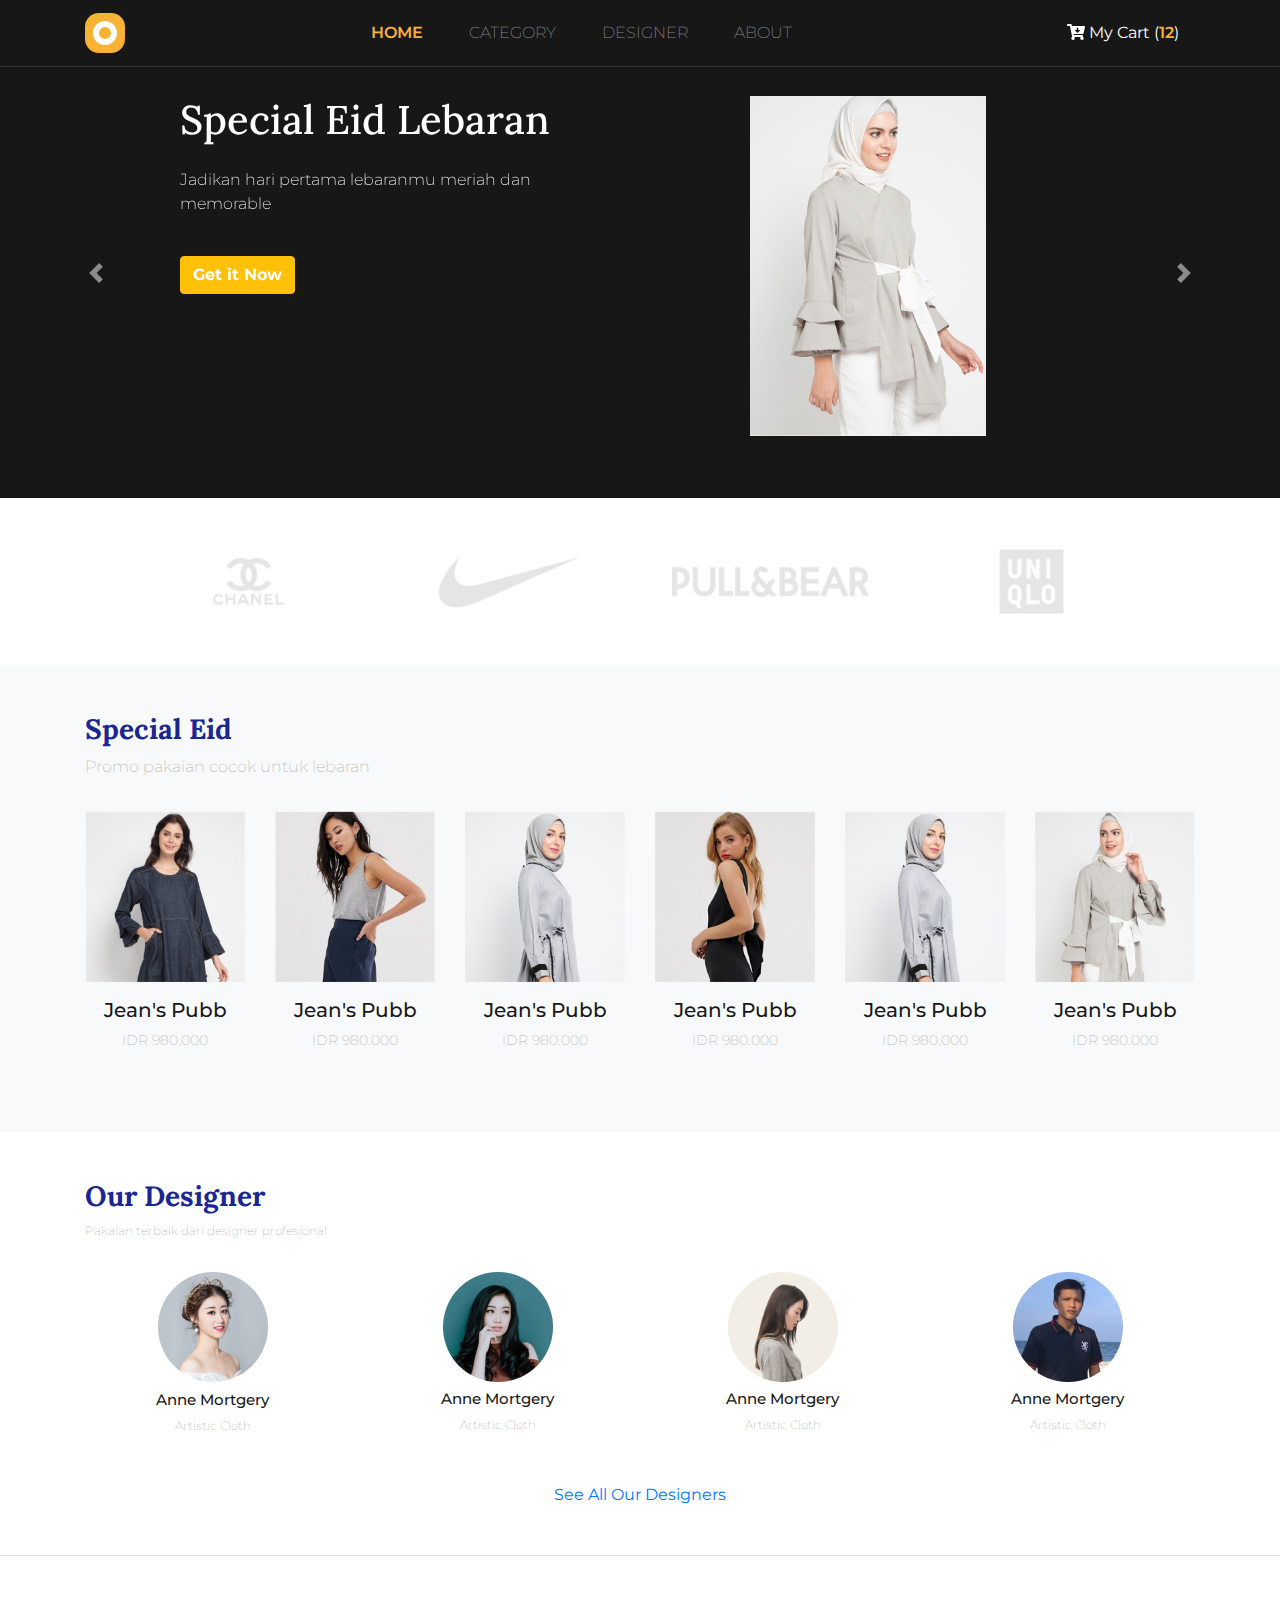
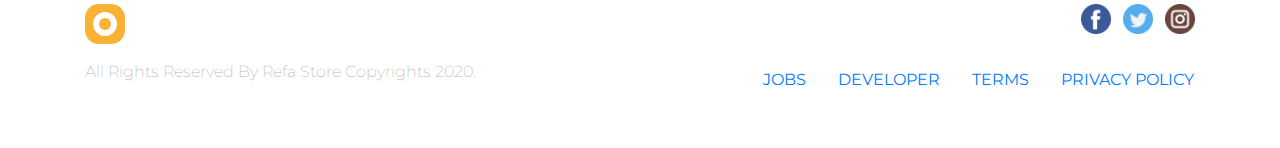
<file: index.html>
<!doctype html>
<html lang="en">

<head>
  <!-- Required meta tags -->
  <meta charset="utf-8">
  <meta name="viewport" content="width=device-width, initial-scale=1, shrink-to-fit=no">

  <!-- Bootstrap CSS offline-->
  <link rel="stylesheet" href="css/bootstrap.css">

  <!-- ini fonts awesomeku offline-->
  <link rel="stylesheet" href="css/all.css">

  <!-- gogle fonts online -->
  <link
    href="https://fonts.googleapis.com/css2?family=Lora:wght@400;700&family=Montserrat:wght@200;400;600&display=swap"
    rel="stylesheet">

  <!-- google fonts offline
  <link rel="stylesheet" href="fonts/Lora/Lora-Italic-VariableFont_wght.ttf">
  <link rel="stylesheet" href="fonts/Lora/Lora-VariableFont_wght.ttf"> -->

  <!-- my css -->
  <link rel="stylesheet" href="css/style.css">


  <!-- akhir my css -->


  <title>Home Page</title>
</head>



<body>

  <!-- navbar -->
  <nav class="navbar navbar-expand-lg navbar-dark fixed-top">
    <div class="container">
      <a class="navbar-brand" href="#">
        <img src="img/logo_small.png" alt="Refa Store">
      </a>
      <button class="navbar-toggler" type="button" data-toggle="collapse" data-target="#navbarNav"
        aria-controls="navbarNav" aria-expanded="false" aria-label="Toggle navigation">
        <span class="navbar-toggler-icon"></span>
      </button>
      <div class="collapse navbar-collapse" id="navbarNav">
        <ul class="navbar-nav text-uppercase mx-auto">
          <li class="nav-item active">
            <a class="nav-link" href="#">Home</a>
          </li>
          <li class="nav-item">
            <a class="nav-link" href="#">Category</a>
          </li>
          <li class="nav-item">
            <a class="nav-link" href="#">Designer</a>
          </li>
          <li class="nav-item">
            <a class="nav-link" href="#">About</a>
          </li>
        </ul>
        <a href="" class="nav-link text-white"><i class="fas fa-cart-arrow-down"></i> My Cart (<span>12</span>)</a>
      </div>
    </div>
  </nav>
  <!-- akhir navbar -->

  <!-- carousel slider -->
  <div id="carousel1" class="carousel slide mt-5" data-ride="carousel">
    <div class="carousel-inner">
      <div class="container">
        <div class="carousel-item active">
          <div class="row pt-5 justify-content-center">
            <div class="col-9 col-sm-4 col-md-6 col-lg-5">
              <h1 class="mb-4">Special Eid Lebaran</h1>
              <p class="mb-4">Jadikan hari pertama lebaranmu meriah dan memorable</p>
              <a href="" class="btn btn-warning text-white mt-3">Get it Now</a>
            </div>
            <div class="col-3 col-sm-6 col-md-4 col-lg-4 d-none d-sm-block offset-1">
              <img src="img/slide/1.png" class="img-fluid">
            </div>
          </div>
        </div>
        <div class="carousel-item">
          <div class="row pt-5 justify-content-center">
            <div class="col-9 col-sm-4 col-md-6 col-lg-5">
              <h1 class="mb-4">Special Eid Lebaran2</h1>
              <p class="mb-4">Jadikan hari pertama lebaranmu meriah dan memorable</p>
              <a href="" class="btn btn-warning text-white mt-3">Get it Now</a>
            </div>
            <div class="col-3 col-sm-6 col-md-4 col-lg-4 d-none d-sm-block offset-1">
              <img src="img/slide/1.png" class="img-fluid">
            </div>
          </div>
        </div>
        <div class="carousel-item">
          <div class="row pt-5 justify-content-center">
            <div class="col-9 col-sm-4 col-md-6 col-lg-5">
              <h1 class="mb-4">Special Eid Lebaran3</h1>
              <p class="mb-4">Jadikan hari pertama lebaranmu meriah dan memorable</p>
              <a href="" class="btn btn-warning text-white mt-3">Get it Now</a>
            </div>
            <div class="col-3 col-sm-6 col-md-4 col-lg-4 d-none d-sm-block offset-1">
              <img src="img/slide/1.png" class="img-fluid">
            </div>
          </div>
        </div>
      </div>
    </div>

    <a class="carousel-control-prev" href="#carousel1" role="button" data-slide="prev">
      <span class="carousel-control-prev-icon" aria-hidden="true"></span>
      <span class="sr-only">Previous</span>
    </a>
    <a class="carousel-control-next" href="#carousel1" role="button" data-slide="next">
      <span class="carousel-control-next-icon" aria-hidden="true"></span>
      <span class="sr-only">Next</span>
    </a>
  </div>
  <!-- akhir carousel -->

  <!-- brands -->
  <section class="brands">
    <div class="container">
      <div class="row p-5 text-center">
        <div class="col-md">
          <img src="img/brand/cc.png" class="img-fluid">
        </div>
        <div class="col-md">
          <img src="img/brand/nike.png" class="img-fluid">
        </div>
        <div class="col-md">
          <img src="img/brand/pnb.png" class="img-fluid">
        </div>
        <div class="col-md">
          <img src="img/brand/uniqlo.png" class="img-fluid">
        </div>
      </div>
    </div>
  </section>
  <!-- akhir brands -->

  <!-- feature -->
  <section class="features bg-light p-5">
    <div class="container">
      <div class="row mb-3">
        <div class="col">
          <h3>Special Eid</h3>
          <p>Promo pakaian cocok untuk lebaran</p>
        </div>
      </div>
      <div class="row">
        <div class="col-6 col-sm-4 col-md-3 col-lg-2">
          <figure class="figure">
            <div class="figure-img">
              <img src="img/feature/1.png" class="figure-img img-fluid">
              <a href="" class="d-flex justify-content-center">
                <img src="img/plus.png" class="align-self-center">
              </a>
            </div>
            <figcaption class="figure-caption text-center">
              <h5>Jean's Pubb</h5>
              <p>IDR 980.000</p>
            </figcaption>
          </figure>
        </div>
        <div class="col-6 col-sm-4 col-md-3 col-lg-2">
          <figure class="figure">
            <div class="figure-img">
              <img src="img/feature/2.png" class="figure-img img-fluid">
              <a href="" class="d-flex justify-content-center">
                <img src="img/plus.png" class="align-self-center">
              </a>
            </div>
            <figcaption class="figure-caption text-center">
              <h5>Jean's Pubb</h5>
              <p>IDR 980.000</p>
            </figcaption>
          </figure>
        </div>
        <div class="col-6 col-sm-4 col-md-3 col-lg-2">
          <figure class="figure">
            <div class="figure-img">
              <img src="img/feature/3.png" class="figure-img img-fluid">
              <a href="" class="d-flex justify-content-center">
                <img src="img/plus.png" class="align-self-center">
              </a>
            </div>
            <figcaption class="figure-caption text-center">
              <h5>Jean's Pubb</h5>
              <p>IDR 980.000</p>
            </figcaption>
          </figure>
        </div>
        <div class="col-6 col-sm-4 col-md-3 col-lg-2">
          <figure class="figure">
            <div class="figure-img">
              <img src="img/feature/4.png" class="figure-img img-fluid">
              <a href="" class="d-flex justify-content-center">
                <img src="img/plus.png" class="align-self-center">
              </a>
            </div>
            <figcaption class="figure-caption text-center">
              <h5>Jean's Pubb</h5>
              <p>IDR 980.000</p>
            </figcaption>
          </figure>
        </div>
        <div class="col-6 col-sm-4 col-md-3 col-lg-2">
          <figure class="figure">
            <div class="figure-img">
              <img src="img/feature/5.png" class="figure-img img-fluid">
              <a href="" class="d-flex justify-content-center">
                <img src="img/plus.png" class="align-self-center">
              </a>
            </div>
            <figcaption class="figure-caption text-center">
              <h5>Jean's Pubb</h5>
              <p>IDR 980.000</p>
            </figcaption>
          </figure>
        </div>
        <div class="col-6 col-sm-4 col-md-3 col-lg-2">
          <figure class="figure">
            <div class="figure-img">
              <img src="img/feature/6.png" class="figure-img img-fluid">
              <a href="" class="d-flex justify-content-center">
                <img src="img/plus.png" class="align-self-center">
              </a>
            </div>
            <figcaption class="figure-caption text-center">
              <h5>Jean's Pubb</h5>
              <p>IDR 980.000</p>
            </figcaption>
          </figure>
        </div>
      </div>
    </div>
  </section>
  <!-- akhir feature -->

  <!-- designer -->
  <section class="designer p-5">
    <div class="container content-designer">
      <div class="row mb-3">
        <div class="col">
          <h3>Our Designer</h3>
          <p>Pakaian terbaik dari designer profesional</p>
        </div>
      </div>
      <div class="row">
        <div class="col-md-3 col-sm-6 text-center">
          <figure class="figure">
            <img src="img/designer/b.png" class="figure-img img-fluid">
            <figcaption class="figure-caption text-center">
              <h5>Anne Mortgery</h5>
              <p>Artistic Cloth</p>
            </figcaption>
          </figure>
        </div>
        <div class="col-md-3 col-sm-6 text-center">
          <figure class="figure">
            <img src="img/designer/2.png" class="figure-img img-fluid">
            <figcaption class="figure-caption text-center">
              <h5>Anne Mortgery</h5>
              <p>Artistic Cloth</p>
            </figcaption>
          </figure>
        </div>
        <div class="col-md-3 col-sm-6 text-center">
          <figure class="figure">
            <img src="img/designer/3.png" class="figure-img img-fluid">
            <figcaption class="figure-caption text-center">
              <h5>Anne Mortgery</h5>
              <p>Artistic Cloth</p>
            </figcaption>
          </figure>
        </div>
        <div class="col-md-3 col-sm-6 text-center">
          <figure class="figure">
            <img src="img/designer/4.png" class="figure-img img-fluid">
            <figcaption class="figure-caption text-center">
              <h5>Anne Mortgery</h5>
              <p>Artistic Cloth</p>
            </figcaption>
          </figure>
        </div>

      </div>
      <div class="row">
        <div class="col text-center mt-3">
          <a href="">See All Our Designers</a>
        </div>
      </div>
    </div>
  </section>
  <!-- akhir designer -->

  <!-- footer -->
  <footer class="border-top p-5">
    <div class="container">
      <div class="row justify-content-between">
        <div class="col-1">
          <a href="">
            <img src="img/logo_small.png">
          </a>
        </div>
        <div class="col-5 text-right">
          <a href="">
            <img src="img/sosial/facebook.png">
          </a>
          <a href="">
            <img src="img/sosial/twitter.png" class="mx-2">
          </a>
          <a href="">
            <img src="img/sosial/instagram.png">
          </a>
        </div>

      </div>
      <div class="row mt-3 justify-content-between">
        <div class="col-5">
          <p>All Rights Reserved By Refa Store Copyrights 2020.</p>
        </div>
        <div class="col-6 pr-0">
          <nav class="nav justify-content-end text-uppercase">
            <a class="nav-link active" href="#">Jobs</a>
            <a class="nav-link" href="#">Developer</a>
            <a class="nav-link" href="#">Terms</a>
            <a class="nav-link" href="#">Privacy Policy</a>
          </nav>
        </div>
      </div>

    </div>
  </footer>
  <!-- akhir footer -->

















  <!-- Optional JavaScript -->
  <!-- jQuery first, then Popper.js, then Bootstrap JS -->
  <script src="js/jquery-3.5.1.min.js"></script>
  <script src="js/popper.min.js"></script>
  <script src="js/bootstrap.js"></script>
  <script src="js/all.js"></script>
</body>

</html>
</file>
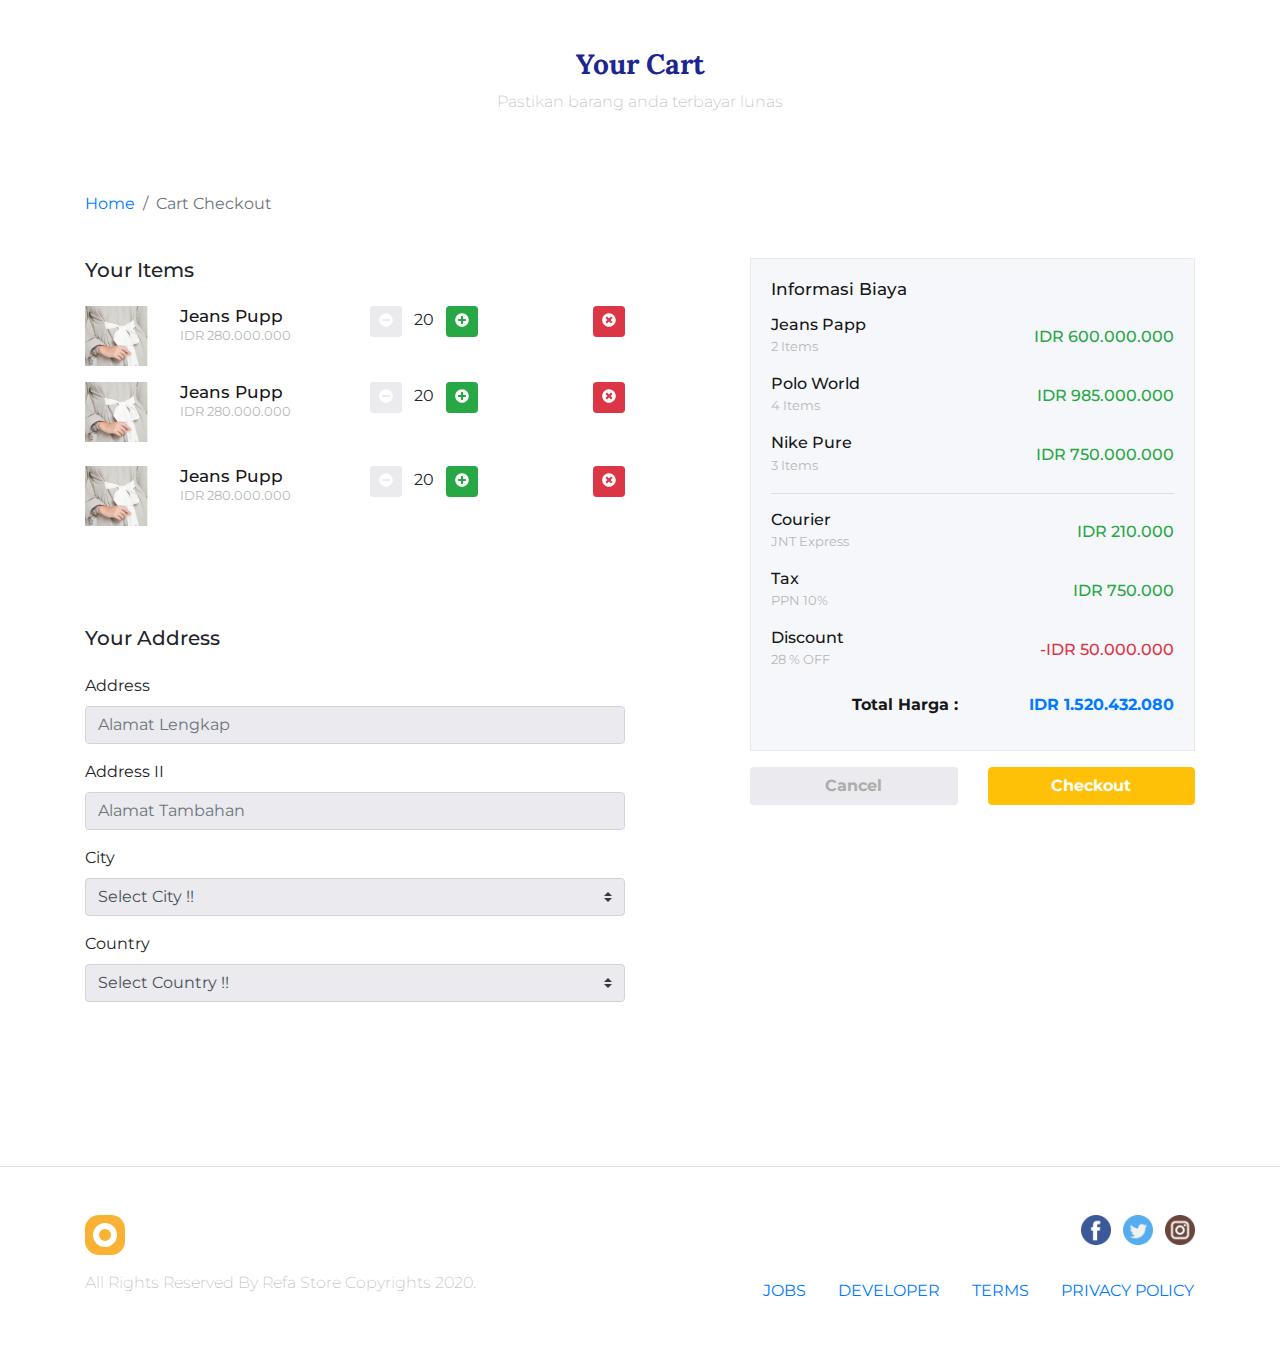
<file: cart.html>
<!doctype html>
<html lang="en">

<head>
  <!-- Required meta tags -->
  <meta charset="utf-8">
  <meta name="viewport" content="width=device-width, initial-scale=1, shrink-to-fit=no">

  <!-- Bootstrap CSS offline-->
  <link rel="stylesheet" href="css/bootstrap.css">

  <!-- ini fonts awesomeku offline-->
  <link rel="stylesheet" href="css/all.css">

  <!-- gogle fonts online -->
  <link
    href="https://fonts.googleapis.com/css2?family=Lora:wght@400;700&family=Montserrat:wght@200;400;600&display=swap"
    rel="stylesheet">

  <!-- google fonts offline
  <link rel="stylesheet" href="fonts/Lora/Lora-Italic-VariableFont_wght.ttf">
  <link rel="stylesheet" href="fonts/Lora/Lora-VariableFont_wght.ttf"> -->

  <!-- my css -->
  <link rel="stylesheet" href="css/style.css">


  <!-- akhir my css -->


  <title>Cart</title>
</head>



<body>

  <!-- heder cart -->
  <div class="container cart-header">
    <div class="row mt-5 mb-3 text-center">
      <div class="col">
        <h3>Your Cart</h3>
        <p>Pastikan barang anda terbayar lunas</p>
      </div>
    </div>
  </div>
  <!-- akhir header cart -->

  <!-- breadcrumb -->
  <div class="container">
    <nav>
      <ol class="breadcrumb bg-transparent pl-0 cart-breadcrumb">
        <li class="breadcrumb-item"><a href="#">Home</a></li>
        <li class="breadcrumb-item active" aria-current="page">Cart Checkout</li>
      </ol>
    </nav>
  </div>
  <!-- akhir breadcrumb -->

  <!-- Checkout -->
  <section class="checkout">
    <div class="container">
      <div class="row justify-content-between" style="margin-bottom: 100px;">
        <div class="col-lg-6 mb-5">

          <!-- your items -->
          <h4 class="mb-4" style="font-size: 20px;">Your Items</h4>
          <div class="row mb-3">
            <div class="col-2">
              <img src="img/checkout/1.png">
            </div>
            <div class="col-4">
              <h5 class="m-0">Jeans Pupp</h5>
              <p class="m-0" style="color: #b7b7b7;">IDR 280.000.000</p>
            </div>
            <div class="col-4">
              <button type="button" class="btn btn-sm" style="background-color: #eaeaef; color: white;"><i
                  class="fas fa-minus-circle"></i></button>
              <span class="mx-2">20</span>
              <button type="button" class="btn btn-sm btn-success" style=" color: white;"><i
                  class="fas fa-plus-circle"></i></button>
            </div>
            <div class="col-2 text-right">
              <button type="button" class="btn btn-sm btn-danger" style=" color: white;"><i
                  class="fas fa-times-circle"></i></button>
            </div>
          </div>
          <div class="row mb-4">
            <div class="col-2">
              <img src="img/checkout/1.png">
            </div>
            <div class="col-4">
              <h5 class="m-0">Jeans Pupp</h5>
              <p class="m-0" style="color: #b7b7b7;">IDR 280.000.000</p>
            </div>
            <div class="col-4">
              <button type="button" class="btn btn-sm" style="background-color: #eaeaef; color: white;"><i
                  class="fas fa-minus-circle"></i></button>
              <span class="mx-2">20</span>
              <button type="button" class="btn btn-sm btn-success" style=" color: white;"><i
                  class="fas fa-plus-circle"></i></button>
            </div>
            <div class="col-2 text-right">
              <button type="button" class="btn btn-sm btn-danger" style=" color: white;"><i
                  class="fas fa-times-circle"></i></button>
            </div>
          </div>
          <div class="row mb-4">
            <div class="col-2">
              <img src="img/checkout/1.png">
            </div>
            <div class="col-4">
              <h5 class="m-0">Jeans Pupp</h5>
              <p class="m-0" style="color: #b7b7b7;">IDR 280.000.000</p>
            </div>
            <div class="col-4">
              <button type="button" class="btn btn-sm" style="background-color: #eaeaef; color: white;"><i
                  class="fas fa-minus-circle"></i></button>
              <span class="mx-2">20</span>
              <button type="button" class="btn btn-sm btn-success" style=" color: white;"><i
                  class="fas fa-plus-circle"></i></button>
            </div>
            <div class="col-2 text-right">
              <button type="button" class="btn btn-sm btn-danger" style=" color: white;"><i
                  class="fas fa-times-circle"></i></button>
            </div>
          </div>

          <!-- your address -->
          <h4 class="mb-4" style="margin-top: 100px; font-size: 20px;">Your Address</h4>

          <form class="content-form">
            <div class="form-group">
              <label for="address">Address</label>
              <input type="text" class="form-control" id="address" placeholder="Alamat Lengkap">
            </div>
            <div class="form-group">
              <label for="address2">Address II</label>
              <input type="text" class="form-control" id="address2" placeholder="Alamat Tambahan">
            </div>
            <div class="form-group">
              <label for="city">City</label>
              <select class="custom-select">
                <option selected>Select City !!</option>
                <option value="1">Bandung</option>
                <option value="2">Jakarta</option>
                <option value="3">Medan</option>
              </select>
            </div>
            <div class="form-group">
              <label for="country">Country</label>
              <select class="custom-select">
                <option selected>Select Country !!</option>
                <option value="1">Indonesia</option>
                <option value="2">Malaysia</option>
                <option value="3">Singapore</option>
              </select>
            </div>
          </form>
        </div>

        <!-- informasi biaya -->
        <div class="col-lg-5">
          <div class="card rounded-0 checkout-detail">
            <div class="card-body">
              <h5 class="card-title mt-0 mb-3">Informasi Biaya</h5>
              <div class="row mb-3">
                <div class="col">
                  <h6 class="m-0">Jeans Papp</h6>
                  <small style="color: #b7b7b7;">2 Items </small>
                </div>
                <div class="col d-flex justify-content-end">
                  <h6 class="m-0 align-self-center text-success">IDR 600.000.000</h6>
                </div>
              </div>
              <div class="row mb-3">
                <div class="col">
                  <h6 class="m-0">Polo World</h6>
                  <small style="color: #b7b7b7;">4 Items </small>
                </div>
                <div class="col d-flex justify-content-end">
                  <h6 class="m-0 align-self-center text-success">IDR 985.000.000</h6>
                </div>
              </div>
              <div class="row mb-3">
                <div class="col">
                  <h6 class="m-0">Nike Pure</h6>
                  <small style="color: #b7b7b7;">3 Items </small>
                </div>
                <div class="col d-flex justify-content-end">
                  <h6 class="m-0 align-self-center text-success">IDR 750.000.000</h6>
                </div>
              </div>

              <hr>

              <div class="row mb-3">
                <div class="col">
                  <h6 class="m-0">Courier</h6>
                  <small style="color: #b7b7b7;">JNT Express </small>
                </div>
                <div class="col d-flex justify-content-end">
                  <h6 class="m-0 align-self-center text-success">IDR 210.000</h6>
                </div>
              </div>
              <div class="row mb-3">
                <div class="col">
                  <h6 class="m-0">Tax</h6>
                  <small style="color: #b7b7b7;">PPN 10%</small>
                </div>
                <div class="col d-flex justify-content-end">
                  <h6 class="m-0 align-self-center text-success">IDR 750.000</h6>
                </div>
              </div>
              <div class="row mb-3">
                <div class="col">
                  <h6 class="m-0">Discount</h6>
                  <small style="color: #b7b7b7;">28 % OFF </small>
                </div>
                <div class="col d-flex justify-content-end">
                  <h6 class="m-0 align-self-center text-danger">-IDR 50.000.000</h6>
                </div>
              </div>
              <div class="row mt-4 mb-3">
                <div class="col">
                  <h6 class="m-0" style="text-align: end; font-weight: bold;">Total Harga :</h6>
                </div>
                <div class="col d-flex justify-content-end">
                  <h6 class="m-0 align-self-center text-primary font-weight-bold">IDR 1.520.432.080</h6>
                </div>
              </div>
            </div>
          </div>

          <!-- button checkout -->
          <div class="row mt-3">
            <div class="col">
              <button type="button" class="btn btn-block font-weight-bold"
                style="background-color: #eaeaef; color: #adadad;">Cancel</button>
            </div>
            <div class="col">
              <button type="button" class="btn btn-warning btn-block text-white font-weight-bold" data-toggle="modal"
                data-target="#checkoutModal">Checkout</button>
            </div>
          </div>
        </div>

      </div>
    </div>
  </section>
  <!-- akhir checkout -->

  <!-- modals success -->
  <div class="modal fade checkout-modal-success" id="checkoutModal" tabindex="-1" role="dialog"
    aria-labelledby="exampleModalLabel" aria-hidden="true">
    <div class="modal-dialog" role="document">
      <div class="modal-content">

        <div class="modal-body text-center">
          <img src="img/checkout/4.png" class="mb-5">
          <h3>Checkout Berhasil</h3>
          <p>Anda akan mendapatkan barang anda <br> dalam beberapa hari kedepan</p>
          <button type="button" class="btn font-weight-bold mt-3" style="background-color: #eaeaef; color: #adadad;"
            data-dismiss="modal">Home</button>
        </div>
      </div>
    </div>
  </div>


  <!-- footer -->
  <footer class="border-top p-5">
    <div class="container">
      <div class="row justify-content-between">
        <div class="col-1">
          <a href="">
            <img src="img/logo_small.png">
          </a>
        </div>
        <div class="col-5 text-right">
          <a href="">
            <img src="img/sosial/facebook.png">
          </a>
          <a href="">
            <img src="img/sosial/twitter.png" class="mx-2">
          </a>
          <a href="">
            <img src="img/sosial/instagram.png">
          </a>
        </div>

      </div>
      <div class="row mt-3 justify-content-between">
        <div class="col-5">
          <p>All Rights Reserved By Refa Store Copyrights 2020.</p>
        </div>
        <div class="col-6 pr-0">
          <nav class="nav justify-content-end text-uppercase">
            <a class="nav-link active" href="#">Jobs</a>
            <a class="nav-link" href="#">Developer</a>
            <a class="nav-link" href="#">Terms</a>
            <a class="nav-link" href="#">Privacy Policy</a>
          </nav>
        </div>
      </div>

    </div>
  </footer>
  <!-- akhir footer -->

















  <!-- Optional JavaScript -->
  <!-- jQuery first, then Popper.js, then Bootstrap JS -->
  <script src="js/jquery-3.5.1.min.js"></script>
  <script src="js/popper.min.js"></script>
  <script src="js/bootstrap.js"></script>
  <script src="js/all.js"></script>
</body>

</html>
</file>
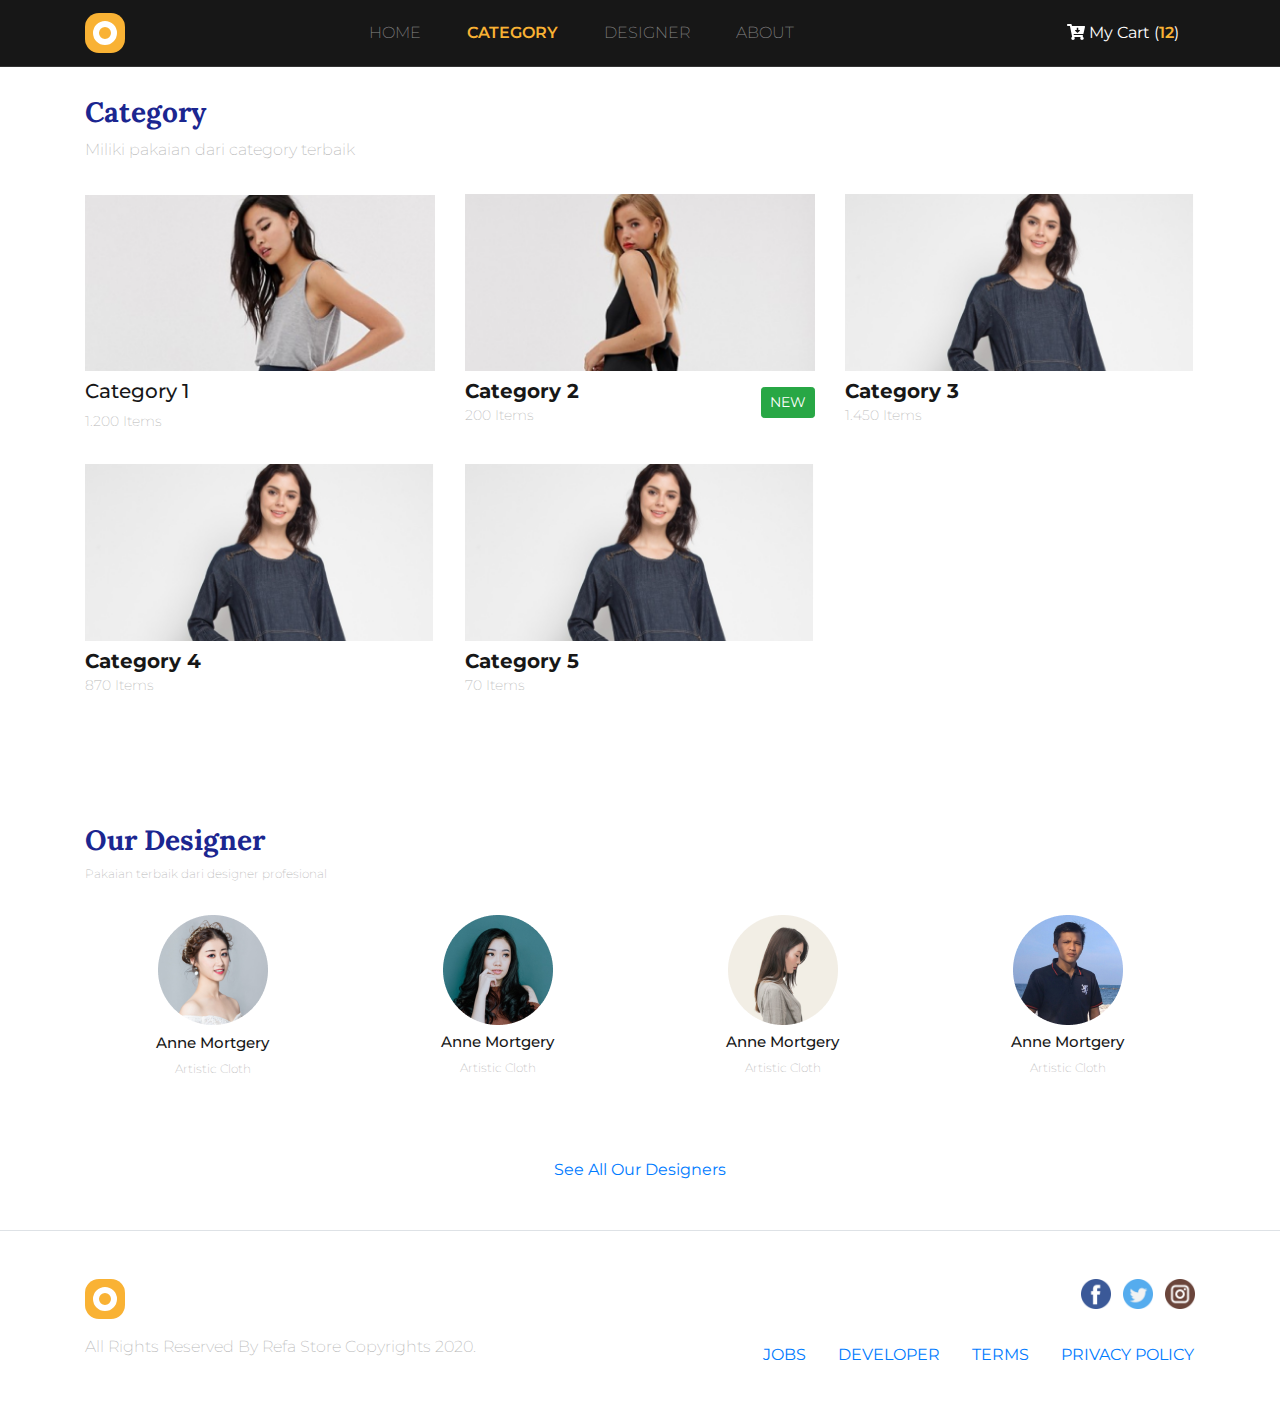
<file: category.html>
<!doctype html>
<html lang="en">

<head>
  <!-- Required meta tags -->
  <meta charset="utf-8">
  <meta name="viewport" content="width=device-width, initial-scale=1, shrink-to-fit=no">

  <!-- Bootstrap CSS offline-->
  <link rel="stylesheet" href="css/bootstrap.css">

  <!-- ini fonts awesomeku offline-->
  <link rel="stylesheet" href="css/all.css">

  <!-- gogle fonts online -->
  <link
    href="https://fonts.googleapis.com/css2?family=Lora:wght@400;700&family=Montserrat:wght@200;400;600&display=swap"
    rel="stylesheet">

  <!-- google fonts offline
  <link rel="stylesheet" href="fonts/Lora/Lora-Italic-VariableFont_wght.ttf">
  <link rel="stylesheet" href="fonts/Lora/Lora-VariableFont_wght.ttf"> -->

  <!-- my css -->
  <link rel="stylesheet" href="css/style.css">


  <!-- akhir my css -->


  <title>Category</title>
</head>



<body>

  <!-- navbar -->
  <nav class="navbar navbar-expand-lg navbar-dark fixed-top">
    <div class="container">
      <a class="navbar-brand" href="#">
        <img src="img/logo_small.png" alt="Refa Store">
      </a>
      <button class="navbar-toggler" type="button" data-toggle="collapse" data-target="#navbarNav"
        aria-controls="navbarNav" aria-expanded="false" aria-label="Toggle navigation">
        <span class="navbar-toggler-icon"></span>
      </button>
      <div class="collapse navbar-collapse" id="navbarNav">
        <ul class="navbar-nav text-uppercase mx-auto">
          <li class="nav-item">
            <a class="nav-link" href="#">Home</a>
          </li>
          <li class="nav-item active">
            <a class="nav-link" href="#">Category</a>
          </li>
          <li class="nav-item">
            <a class="nav-link" href="#">Designer</a>
          </li>
          <li class="nav-item">
            <a class="nav-link" href="#">About</a>
          </li>
        </ul>
        <a href="" class="nav-link text-white"><i class="fas fa-cart-arrow-down"></i> My Cart
          (<span>12</span>)</a>
      </div>
    </div>
  </nav>
  <!-- akhir navbar -->



  <!-- category-->
  <section class="category p-5">
    <div class="container mt-5">

      <div class="row mb-3 text-center text-sm-left">
        <div class="col">
          <h3>Category</h3>
          <p>Miliki pakaian dari category terbaik</p>
        </div>
      </div>
      <div class="row content-figure">
        <div class="col-md-4 col-sm-6 d-flex justify-content-center">
          <figure class="figure">
            <img src="img/single/similar/1.png" class="figure-img img-fluid">
            <figcaption class="figure-caption">
              <div class="row">
                <div class="col">
                  <h5>Category 1</h5>
                  <p class="mt-0">1.200 Items</p>
                </div>
              </div>

            </figcaption>
          </figure>
        </div>
        <div class="col-md-4 col-sm-6 d-flex justify-content-center">
          <figure class="figure">
            <img src="img/single/similar/2.png" class="figure-img img-fluid">
            <figcaption class="figure-caption">
              <div class="row">
                <div class="col">
                  <a href="" class="btn btn-sm btn-success float-right mt-2">NEW</a>
                  <h4>Category 2</h4>
                  <p>200 Items</p>
                </div>
              </div>
            </figcaption>
          </figure>
        </div>
        <div class="col-md-4 col-sm-6 d-flex justify-content-center">
          <figure class="figure">
            <img src="img/single/similar/3.png" class="figure-img img-fluid">
            <figcaption class="figure-caption">
              <div class="row">
                <div class="col">
                  <h4>Category 3</h4>
                  <p>1.450 Items</p>
                </div>
              </div>
            </figcaption>
          </figure>
        </div>
        <div class="col-md-4 col-sm-6 d-flex justify-content-center">
          <figure class="figure">
            <img src="img/single/similar/3.png" class="figure-img img-fluid">
            <figcaption class="figure-caption">
              <div class="row">
                <div class="col">
                  <h4>Category 4</h4>
                  <p>870 Items</p>
                </div>
              </div>
            </figcaption>
          </figure>
        </div>
        <div class="col-md-4 col-sm-6 d-flex justify-content-center">
          <figure class="figure">
            <img src="img/single/similar/3.png" class="figure-img img-fluid">
            <figcaption class="figure-caption">
              <div class="row">
                <div class="col">
                  <h4>Category 5</h4>
                  <p>70 Items</p>
                </div>
              </div>
            </figcaption>
          </figure>
        </div>
      </div>

    </div>
  </section>
  <!-- akhir category -->

  <!-- our designer -->
  <section class="designer p-5">
    <div class="container content-designer">
      <div class="row mb-3 text-center text-sm-left">
        <div class="col">
          <h3>Our Designer</h3>
          <p>Pakaian terbaik dari designer profesional</p>
        </div>
      </div>
      <div class="row">
        <div class="col-6 col-md-3 col-sm-4 text-center">
          <figure class="figure">
            <img src="img/designer/b.png" class="figure-img img-fluid">
            <figcaption class="figure-caption text-center">
              <h5>Anne Mortgery</h5>
              <p>Artistic Cloth</p>
            </figcaption>
          </figure>
        </div>
        <div class="col-6 col-md-3 col-sm-4 text-center">
          <figure class="figure">
            <img src="img/designer/2.png" class="figure-img img-fluid">
            <figcaption class="figure-caption text-center">
              <h5>Anne Mortgery</h5>
              <p>Artistic Cloth</p>
            </figcaption>
          </figure>
        </div>
        <div class="col-6 col-md-3 col-sm-4 text-center">
          <figure class="figure">
            <img src="img/designer/3.png" class="figure-img img-fluid">
            <figcaption class="figure-caption text-center">
              <h5>Anne Mortgery</h5>
              <p>Artistic Cloth</p>
            </figcaption>
          </figure>
        </div>
        <div class="col-6 col-md-3 col-sm-4 text-center">
          <figure class="figure">
            <img src="img/designer/4.png" class="figure-img img-fluid">
            <figcaption class="figure-caption text-center">
              <h5>Anne Mortgery</h5>
              <p>Artistic Cloth</p>
            </figcaption>
          </figure>
        </div>

      </div>
      <div class="row">
        <div class="col text-center mt-5">
          <a href="">See All Our Designers</a>
        </div>
      </div>
    </div>
  </section>
  <!-- akhir designer -->


  <!-- footer -->
  <footer class="border-top p-5">
    <div class="container">
      <div class="row justify-content-between">
        <div class="col-1">
          <a href="">
            <img src="img/logo_small.png">
          </a>
        </div>
        <div class="col-5 text-right">
          <a href="">
            <img src="img/sosial/facebook.png">
          </a>
          <a href="">
            <img src="img/sosial/twitter.png" class="mx-2">
          </a>
          <a href="">
            <img src="img/sosial/instagram.png">
          </a>
        </div>

      </div>
      <div class="row mt-3 justify-content-between">
        <div class="col-5">
          <p>All Rights Reserved By Refa Store Copyrights 2020.</p>
        </div>
        <div class="col-6 pr-0">
          <nav class="nav justify-content-end text-uppercase">
            <a class="nav-link active" href="#">Jobs</a>
            <a class="nav-link" href="#">Developer</a>
            <a class="nav-link" href="#">Terms</a>
            <a class="nav-link" href="#">Privacy Policy</a>
          </nav>
        </div>
      </div>

    </div>
  </footer>
  <!-- akhir footer -->

















  <!-- Optional JavaScript -->
  <!-- jQuery first, then Popper.js, then Bootstrap JS -->
  <script src="js/jquery-3.5.1.min.js"></script>
  <script src="js/popper.min.js"></script>
  <script src="js/bootstrap.js"></script>
  <script src="js/all.js"></script>
</body>

</html>
</file>
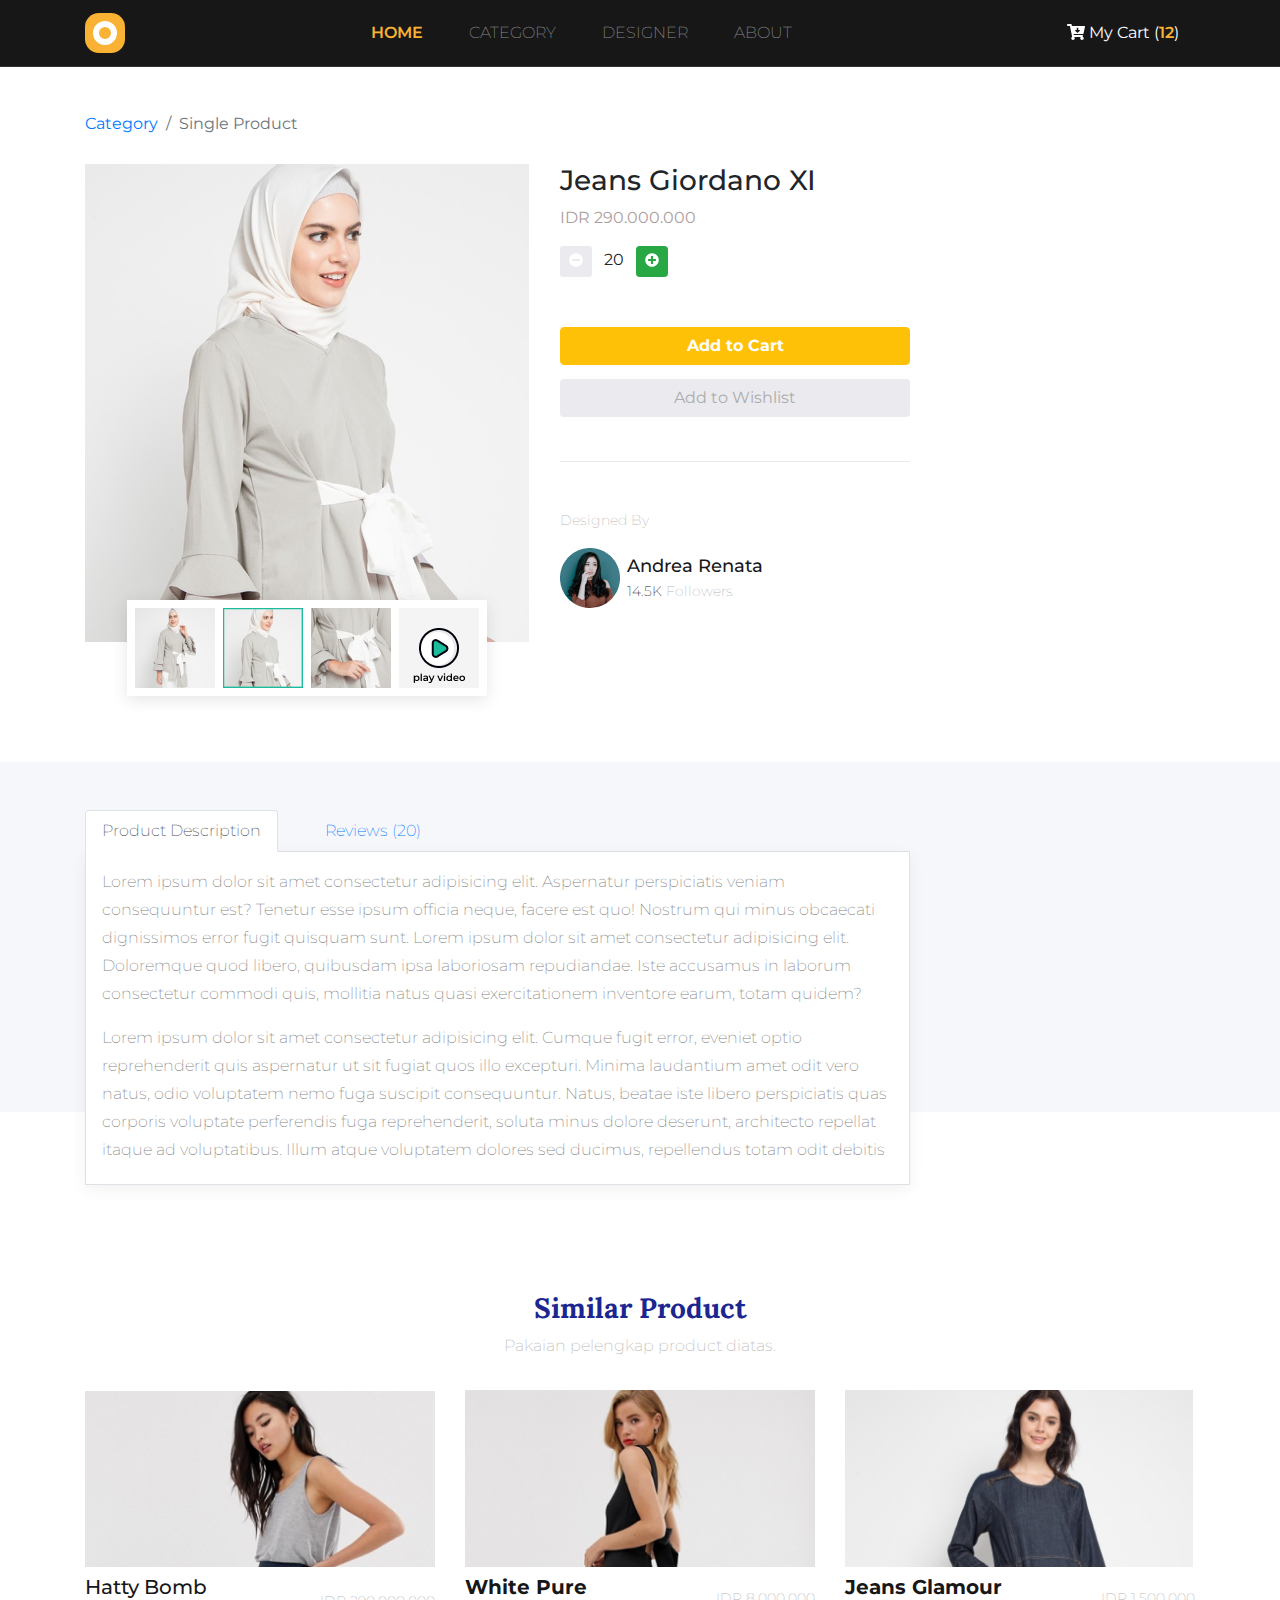
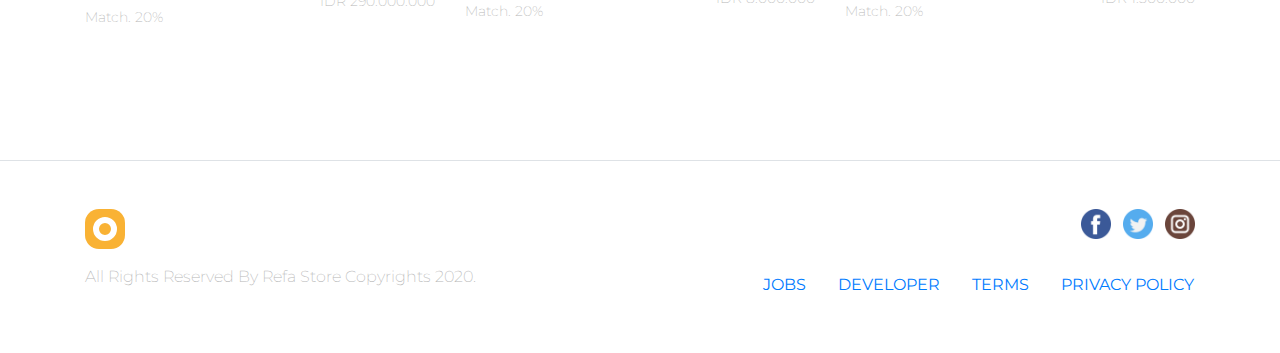
<file: single.html>
<!doctype html>
<html lang="en">

<head>
  <!-- Required meta tags -->
  <meta charset="utf-8">
  <meta name="viewport" content="width=device-width, initial-scale=1, shrink-to-fit=no">

  <!-- Bootstrap CSS offline-->
  <link rel="stylesheet" href="css/bootstrap.css">

  <!-- ini fonts awesomeku offline-->
  <link rel="stylesheet" href="css/all.css">

  <!-- gogle fonts online -->
  <link
    href="https://fonts.googleapis.com/css2?family=Lora:wght@400;700&family=Montserrat:wght@200;400;600&display=swap"
    rel="stylesheet">

  <!-- google fonts offline
  <link rel="stylesheet" href="fonts/Lora/Lora-Italic-VariableFont_wght.ttf">
  <link rel="stylesheet" href="fonts/Lora/Lora-VariableFont_wght.ttf"> -->

  <!-- my css -->
  <link rel="stylesheet" href="css/style.css">


  <!-- akhir my css -->


  <title>Single Product</title>
</head>



<body>

  <!-- navbar -->
  <nav class="navbar navbar-expand-lg navbar-dark fixed-top">
    <div class="container">
      <a class="navbar-brand" href="#">
        <img src="img/logo_small.png" alt="Refa Store">
      </a>
      <button class="navbar-toggler" type="button" data-toggle="collapse" data-target="#navbarNav"
        aria-controls="navbarNav" aria-expanded="false" aria-label="Toggle navigation">
        <span class="navbar-toggler-icon"></span>
      </button>
      <div class="collapse navbar-collapse" id="navbarNav">
        <ul class="navbar-nav text-uppercase mx-auto">
          <li class="nav-item active">
            <a class="nav-link" href="#">Home</a>
          </li>
          <li class="nav-item">
            <a class="nav-link" href="#">Category</a>
          </li>
          <li class="nav-item">
            <a class="nav-link" href="#">Designer</a>
          </li>
          <li class="nav-item">
            <a class="nav-link" href="#">About</a>
          </li>
        </ul>
        <a href="" class="nav-link text-white"><i class="fas fa-cart-arrow-down"></i> My Cart
          (<span>12</span>)</a>
      </div>
    </div>
  </nav>
  <!-- akhir navbar -->

  <!-- breadcrumb -->
  <div class="container mt-5">
    <nav>
      <ol class="breadcrumb bg-transparent pl-0">
        <li class="breadcrumb-item"><a href="#">Category</a></li>
        <li class="breadcrumb-item active" aria-current="page">Single Product</li>
      </ol>
    </nav>
  </div>
  <!-- akhir breadcrumb -->


  <!-- single product -->
  <section class="single-product">
    <div class="container">
      <div class="row">
        <div class="col-5">
          <figure class="figure">
            <img src="img/single/1.png" class="figure-img img-fluid">
            <figcaption class="figure-caption product-thumbnail-container d-flex justify-content-between">
              <a href="">
                <img src="img/single/thumbnail/1.png">
              </a>
              <a href="">
                <img src="img/single/thumbnail/2.png">
              </a>
              <a href="">
                <img src="img/single/thumbnail/3.png">
              </a>
              <a href="">
                <img src="img/single/thumbnail/play.png">
              </a>
            </figcaption>
          </figure>
        </div>
        <div class="col-lg-4">
          <h3>Jeans Giordano XI</h3>
          <p style="color: #AC9E9E;">IDR 290.000.000</p>
          <button type="button" class="btn btn-sm" style="background-color: #eaeaef; color: white;"><i
              class="fas fa-minus-circle"></i></button>
          <span class="mx-2">20</span>
          <button type="button" class="btn btn-sm btn-success" style=" color: white;"><i
              class="fas fa-plus-circle"></i></button>

          <div class="btn-product">
            <a href="" class="btn btn-warning text-white" style="font-weight: bold;">Add to Cart</a>
            <a href="" class="btn" style="background-color: #eaeaef; color: #adadad;">Add to Wishlist</a>
          </div>

          <div class="designed-by">
            <h5>Designed By</h5>
            <div class="row">
              <div class="col-2">
                <img src="img/single/2.png">
              </div>
              <div class="col ml-1 mt-2">
                <h4>Andrea Renata</h4>
                <p> 14.5K <span>Followers</span></p>
              </div>
            </div>
          </div>

        </div>
      </div>
    </div>
  </section>
  <!-- akhir single product -->

  <!-- product-description & review-->
  <section class="product-description p-5">
    <div class="container">
      <div class="row">
        <div class="col-lg-9 mt-0">
          <ul class="nav nav-tabs" id="myTab" role="tablist">
            <li class="nav-item">
              <a class="nav-link active" id="description-tab" data-toggle="tab" href="#description" role="tab"
                aria-controls="" aria-selected="true">Product Description</a>
            </li>
            <li class="nav-item">
              <a class="nav-link" id="review-tab" data-toggle="tab" href="#review" role="tab" aria-controls="review"
                aria-selected="false">Reviews (20)</a>
            </li>
          </ul>

          <div class="tab-content p-3" id="myTabContent">
            <div class="tab-pane fade show active content-description" id="description" role="tabpanel"
              aria-labelledby="description-tab">
              <p>Lorem ipsum dolor sit amet consectetur adipisicing elit. Aspernatur perspiciatis veniam consequuntur
                est? Tenetur esse ipsum officia neque, facere est quo! Nostrum qui minus obcaecati dignissimos error
                fugit quisquam sunt. Lorem ipsum dolor sit amet consectetur adipisicing elit. Doloremque quod libero,
                quibusdam ipsa laboriosam repudiandae. Iste accusamus in laborum consectetur commodi quis, mollitia
                natus quasi exercitationem inventore earum, totam quidem?</p>
              <p>Lorem ipsum dolor sit amet consectetur adipisicing elit. Cumque fugit error, eveniet optio
                reprehenderit quis aspernatur ut sit fugiat quos illo excepturi. Minima laudantium amet odit vero natus,
                odio voluptatem nemo fuga suscipit consequuntur. Natus, beatae iste libero perspiciatis quas corporis
                voluptate perferendis fuga reprehenderit, soluta minus dolore deserunt, architecto repellat itaque ad
                voluptatibus. Illum atque voluptatem dolores sed ducimus, repellendus totam odit debitis rem voluptas
                iusto reprehenderit, quod delectus! Lorem ipsum dolor sit amet consectetur adipisicing elit.
                Reprehenderit, illum esse. Et dicta quaerat ipsum voluptates vel. Ipsa dolor quasi officia non, ad
                dolorum illo consectetur reprehenderit eos maiores placeat sed voluptatibus, voluptatum nemo nostrum
                porro necessitatibus optio quam. Ipsa eum nisi vel qui deleniti quas voluptatum earum, ad excepturi
                distinctio veniam quis debitis voluptate sint sed incidunt eveniet possimus nulla praesentium molestias!
                Esse tempore sint odit, vitae saepe asperiores aperiam similique nostrum aliquid mollitia! Deserunt
                saepe fuga consectetur consequuntur.</p>
            </div>
            <div class="tab-pane fade product-review p-3" id="review" role="tabpanel" aria-labelledby="review-tab">
              <div class="row">
                <div class="col-1 d-none d-md-block">
                  <img src="img/single/review/1.png">
                </div>
                <div class="col">
                  <h5>Riono Harefa</h5>
                  <p>Lorem ipsum dolor, sit amet consectetur .</p>
                </div>
              </div>
              <div class="row">
                <div class="col-1 d-none d-md-block">
                  <img src="img/single/review/1.png">
                </div>
                <div class="col">
                  <h5>Riono Harefa</h5>
                  <p>Lorem ipsum dolor, </p>
                </div>
              </div>
              <div class="row">
                <div class="col-1 d-none d-md-block">
                  <img src="img/single/review/1.png">
                </div>
                <div class="col">
                  <h5>Riono Harefa</h5>
                  <p>Lorem ipsum dolor, sit amet consectetur adipisicing elit. Aliquid tempore debitis similique
                    explicabo commodi illo hic impedit.</p>
                </div>
              </div>
              <div class="row">
                <div class="col-1 d-none d-md-block">
                  <img src="img/single/review/1.png">
                </div>
                <div class="col">
                  <h5>Riono Harefa</h5>
                  <p>Lorem ipsum dolor, sit amet consectetur adipisicing elit. Aliquid tempore debitis similique
                    explicabo commodi illo hic impedit.</p>
                </div>
              </div>
              <div class="row">
                <div class="col-1 d-none d-md-block">
                  <img src="img/single/review/1.png">
                </div>
                <div class="col">
                  <h5>Riono Harefa</h5>
                  <p>Lorem ipsum dolor, sit amet consectetur adipisicing elit. Aliquid tempore debitis similique
                    explicabo commodi illo hic impedit.</p>
                </div>
              </div>
              <div class="row">
                <div class="col-1 d-none d-md-block">
                  <img src="img/single/review/1.png">
                </div>
                <div class="col">
                  <h5>Riono Harefa</h5>
                  <p>Lorem ipsum dolor, sit amet consectetur adipisicing elit. .</p>
                </div>
              </div>
              <div class="row">
                <div class="col-1 d-none d-md-block">
                  <img src="img/single/review/1.png">
                </div>
                <div class="col">
                  <h5>Riono Harefa</h5>
                  <p>Lorem ipsum dolor, sit amet consectetur adipisicing elit. Aliquid tempore debitis similique
                    explicabo commodi illo h ic impedit.</p>
                </div>
              </div>

            </div>
          </div>
        </div>
      </div>
    </div>
  </section>
  <!-- akhir product-description -->

  <!-- similar-product -->
  <section class="similar-product">
    <div class="container">
      <div class="row mb-3 text-center text-sm-center">
        <div class="col">
          <h3>Similar Product</h3>
          <p>Pakaian pelengkap product diatas.</p>
        </div>
      </div>

      <div class="row content-figure">

        <div class="col-md-4 d-flex justify-content-center">
          <figure class="figure">
            <img src="img/single/similar/1.png" class="figure-img img-fluid">
            <figcaption class="figure-caption">
              <div class="row">
                <div class="col">
                  <h5>Hatty Bomb</h5>
                  <p class="mt-0">Match. 20%</p>
                </div>
                <div class="col align-self-center d-flex justify-content-end">
                  <p style="font-size: 14px;">IDR 290.000.000</p>
                </div>

              </div>

            </figcaption>
          </figure>
        </div>
        <div class="col-md-4 d-flex justify-content-center">
          <figure class="figure">
            <img src="img/single/similar/2.png" class="figure-img img-fluid">
            <figcaption class="figure-caption">
              <div class="row">
                <div class="col">
                  <h4>White Pure</h4>
                  <p>Match. 20%</p>
                </div>
                <div class="col align-self-center d-flex justify-content-end">
                  <p>IDR 8.000.000</p>
                </div>

              </div>

            </figcaption>
          </figure>
        </div>
        <div class="col-md-4 d-flex justify-content-center">
          <figure class="figure">
            <img src="img/single/similar/3.png" class="figure-img img-fluid">
            <figcaption class="figure-caption">
              <div class="row">
                <div class="col">
                  <h4>Jeans Glamour</h4>
                  <p>Match. 20%</p>
                </div>
                <div class="col align-self-center d-flex justify-content-end">
                  <p>IDR 1.500.000</p>
                </div>

              </div>

            </figcaption>
          </figure>
        </div>
      </div>
    </div>
  </section>
  <!-- akhir similar-product -->


  <!-- footer -->
  <footer class="border-top p-5">
    <div class="container">
      <div class="row justify-content-between">
        <div class="col-1">
          <a href="">
            <img src="img/logo_small.png">
          </a>
        </div>
        <div class="col-5 text-right">
          <a href="">
            <img src="img/sosial/facebook.png">
          </a>
          <a href="">
            <img src="img/sosial/twitter.png" class="mx-2">
          </a>
          <a href="">
            <img src="img/sosial/instagram.png">
          </a>
        </div>

      </div>
      <div class="row mt-3 justify-content-between">
        <div class="col-5">
          <p>All Rights Reserved By Refa Store Copyrights 2020.</p>
        </div>
        <div class="col-6 pr-0">
          <nav class="nav justify-content-end text-uppercase">
            <a class="nav-link active" href="#">Jobs</a>
            <a class="nav-link" href="#">Developer</a>
            <a class="nav-link" href="#">Terms</a>
            <a class="nav-link" href="#">Privacy Policy</a>
          </nav>
        </div>
      </div>

    </div>
  </footer>
  <!-- akhir footer -->

















  <!-- Optional JavaScript -->
  <!-- jQuery first, then Popper.js, then Bootstrap JS -->
  <script src="js/jquery-3.5.1.min.js"></script>
  <script src="js/popper.min.js"></script>
  <script src="js/bootstrap.js"></script>
  <script src="js/all.js"></script>
</body>

</html>
</file>
<file: css/style.css>
body {
    font-family: 'Montserrat';
  
}
.navbar {
    background-color: #171717;
    border-bottom: 1px solid #333;
}

.nav-item {
    margin-right: 30px;
    font-weight: 200;
}

.nav-item.active a{
    color: #f9b234 !important;
    font-weight: 600;
}

.nav-link span{
    color: #f9b234;
    font-weight: 600;
}

/* carosel */
.carousel{
    height: 450px;
    background-color: #171717;
    color: white;
}

.carousel .btn{
  font-weight: bold;
}
.carousel h1{
  font-family: 'lora';
}
.carousel p{
  font-weight: 200;
}

.features h3, .designer h3, .similar-product h3, .cart-header h3, .checkout-modal-success h3, .category h3{
  font-family: 'lora';
  color: #1b2690;
  font-weight: bold;
}

.features p, .designer p, footer p, .similar-product p, .cart-header p, .checkout-modal-success p, .category p{
  font-weight: 200;
  color: #b7b7b7;
}

.figure h5{ 
  color: #171717;
}
.figure-img{
  position: relative;
}

.figure-img a{
  position: absolute;
  top: 0;
  bottom: 8px;
  right: 0;
  left: 0;
  background-color: rgba(0,0,0, 0.7);
  opacity: 0;
  transition: opacity 0.3s;
}

.figure-img:hover a{
  opacity: 1;
}

footer:hover a{
  text-decoration: none;
}

/* breadcrumb */
.breadcrumb {
  margin-top: 100px;
}
.cart-breadcrumb{
  margin-top: 50px;
  margin-bottom: 30px;
}

/* single */
.product-thumbnail-container{
  background-color: white;
  box-shadow: 0 4px 15px rgba(0, 0, 0, 0.1);
  width: 360px;
  padding: 8px;
  margin: auto;
  transform: translateY(-50px);
}

.product-thumbnail-container:hover a{
  text-decoration: none;
}

.btn-product {
  margin: 50px 0;
  padding-bottom: 30px;
  border-bottom: 1px solid #eaeaef;
}
.btn-product .btn{
  display: block;
  margin: 14px 0;
}

.designed-by h5{
  font-size: 14px;
  font-weight: 200;
  color: #b7b7b7;
  margin-bottom: 20px;
}

.designed-by h4{
  font-size: 18px;
  color: #171717;
  margin-bottom: 3px;  
}

.designed-by p{
  font-size: 14px;
  font-weight: 200;
  color: #171717;

}

.designed-by p span{
  color: #b7b7b7;
}

/* product-description */
.product-description {
  background-color: #f6f7fb;
  height: 350px;
}
.product-description .tab-content{
  background-color: #fff;
  border: 1px solid #dee2e6;
  border-top: 0;
  box-shadow: 0 4px 15px rgba(0, 0, 0, 0.06);
}
.product-description .tab-content p{
  font-size: 16px;
  font-weight: 200;
  color: #868686;
  line-height: 28px; 
}
.content-description{
  height: 300px;
  overflow: auto;
}
.product-review{
  height: 300px;
  overflow: auto;
 
}
.product-review h5{
  font-size: 15px;  
  margin-bottom: 0;
  margin-top: 2px;
}
.product-review p{
  font-size: 13px !important;
  margin-top: 2px;
  line-height: 20px !important;
}

/* similar product */
.similar-product {
  margin-top: 180px;
  margin-bottom: 100px;
}
.content-figure p{
  font-size: 14px;
}
.content-figure h4{
  font-size: 20px;
  color: #171717;
  font-weight: bold;
  margin-bottom: 2px;
}

.form-control, .custom-select{
  background-color: #eaeaef;
}

.checkout h5{
  font-size: 17px;
  color: #171717;
}

.checkout p{
  font-size: 13px;
}

.checkout-detail{
  background-color: #f6f7fb;
  border: 1px solid #eaeaea;
  color: #171717;
}

.content-designer h5{
  font-size: 15px;
}
.content-designer p{
  font-size: 12px;
}

/* footer{
  margin-top: 1000px;
} */
</file>
